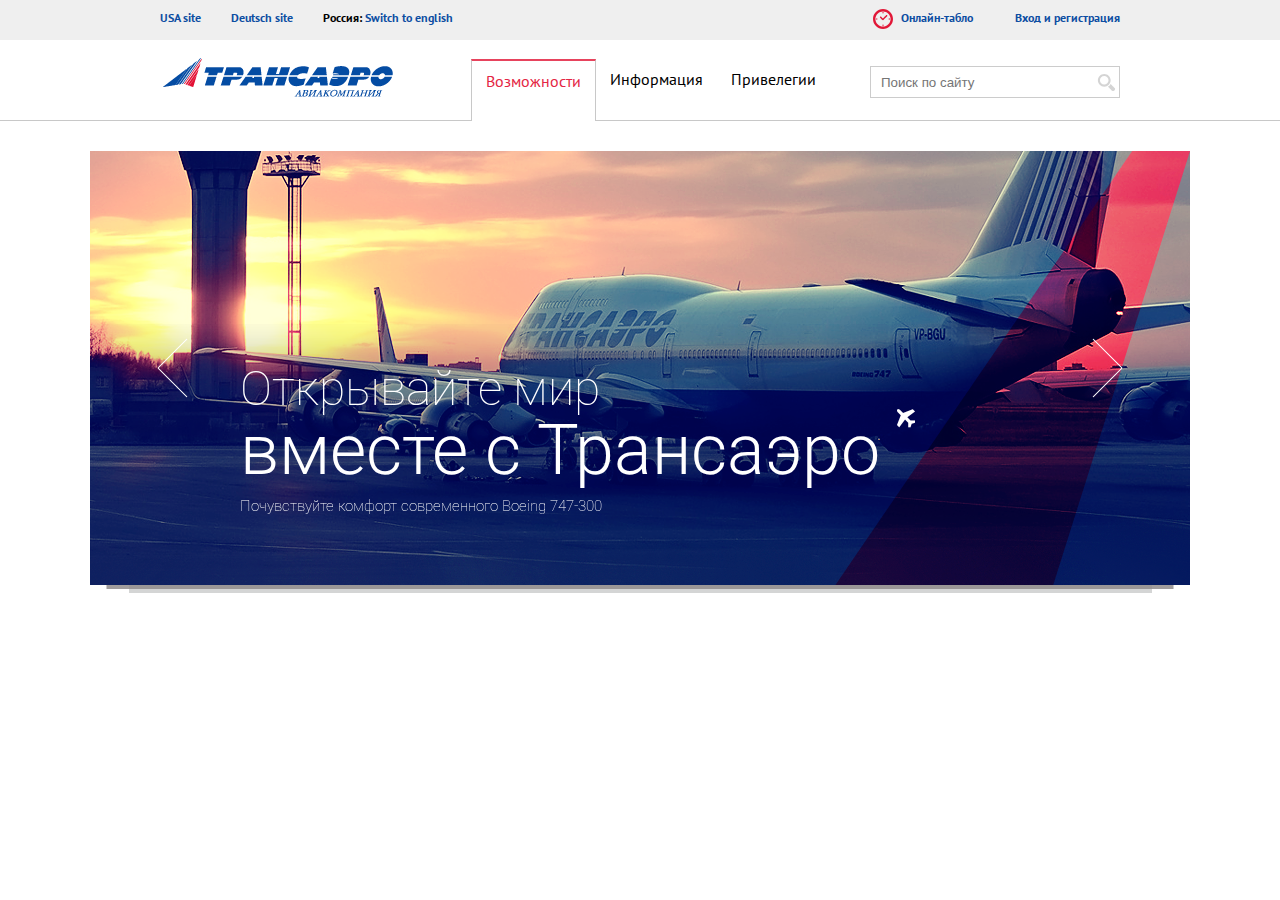
<file: index.html>
<!DOCTYPE html>
<html>
    <head>
        <title>Новый проект</title>
        <meta charset="UTF-8">
        <meta name="viewport" content="device-width, initial-scale=1.0">
        <link rel="shortcut icon"  type="image/x-icon" href="img/favicon/favicon.ico" />   
        <link href="css/style.less" rel="stylesheet/less" type="text/css" />
        <link href="plugins/jquery.bxslider.css" rel="stylesheet" type="text/css"/>
        <link href="fonts/Icon_font/style.css" rel="stylesheet" type="text/css"/>
        <script src="/js/less.min.js" type="text/javascript"></script>
        <link href='http://fonts.googleapis.com/css?family=PT+Sans:400,400italic,700,700italic' rel='stylesheet' type='text/css'>
        <link href='http://fonts.googleapis.com/css?family=Roboto:400,100,100italic,300,300italic&subset=latin,cyrillic-ext' rel='stylesheet' type='text/css'>
        <script type="text/javascript" src="http://ajax.googleapis.com/ajax/libs/jquery/1.11.2/jquery.min.js"></script>
        <script src="plugins/jquery.bxslider.min.js" type="text/javascript"></script>
    </head>
    <body>
        <header class="main-header">
            <div class="header-top">
                <div class="header-content">
                    <div class="link-blok link-blok_margin ">
                        <a href="#" class="link-blok__element link-blok__element_margin">USA site</a>
                        <a href="#" class="link-blok__element">Deutsch site</a>
                    </div>
                    <div class="link-blok">
                        <div class="link__ru">Россия:</div>
                        <a href="#" class="link-blok__element">Switch to english</a>
                    </div>
                    <div class="link-blok link-blok_float-left">
                        <a href="#" class="link-blok__element link-blok__element_margin2">
                            <img class="link-blok__img" src="img/project_icons/1.svg" alt="clock">
                            <span>Онлайн-табло</span>
                        </a>
                        <a href="#" class="link-blok__element">Вход и регистрация</a>
                    </div>
                </div> 
            </div>
            <div class="header-bottom">
                <div class="header-bottom-content">
                    <a href="/" class="logo"></a>
                    <nav class="navigation">
                        <ul class="navigation-list">
                            <li class="navigation-list__element navigation-list__element_activ">
                                <a class="navigation-list__link navigation-list__link_activ"  href="#">Возможности</a>
                            </li>
                            <li class="navigation-list__element">
                                <a class="navigation-list__link" href="#">Информация</a>
                            </li>
                            <li class="navigation-list__element">
                                <a class="navigation-list__link" href="#">Привелегии</a>
                            </li>
                        </ul>
                    </nav>
                    <div class="search search_fr search_dn">
                        <form  class="search__container" method="get" action="/">
                            <input placeholder="Поиск по сайту" type="text" class="search__input search__input_mt">
                            <button class="search__btn"></button>
                        </form>
                    </div>
                </div>
            </div>
        </header>
        <div class="content">          
            <div class="content-box">
                <div class="search search_margins search_none  search_dv">
                    <form  class="search__container" method="get" action="/">
                        <input placeholder="Поиск по сайту" type="text" class="search__input search__input_size  search__input_margins">
                        <button class="search__btn"></button>
                    </form>
                </div>
                <div class="slider">
                    <div class="bxsider-container">
                        <ul class="bxslider">
                            <li class="bxslider__element">
                                <img  src="img/project_img/img1.png" alt="Самолет"/>
                                <div class="bxslider__textgroup bxslider__textgroup_position">
                                    <p class="bxslider__text">Открывайте мир</p>
                                    <p class="bxslider__text bxslider__text_size1">вместе с Трансаэро <span class="bxslider__text_size3 icon-airplane"></span></p>
                                    <p class="bxslider__text bxslider__text_size2">Почувствуйте комфорт современного Boeing 747-300</p>
                                </div>
                            </li>
                            <li class="bxslider__element">
                                <img src="img/project_img/img2.jpg" alt="Самолет"/>
                            </li>
                        </ul>
                    </div>
                    <div class="slider__next-btn"></div>
                    <div class="slider__prev-btn"></div>
                </div>
                <div class="slider-bottom">
                    
                </div>
            </div>
        </div>
        <script src="/js/main.js" type="text/javascript"></script>
    </body>
</html>
</file>
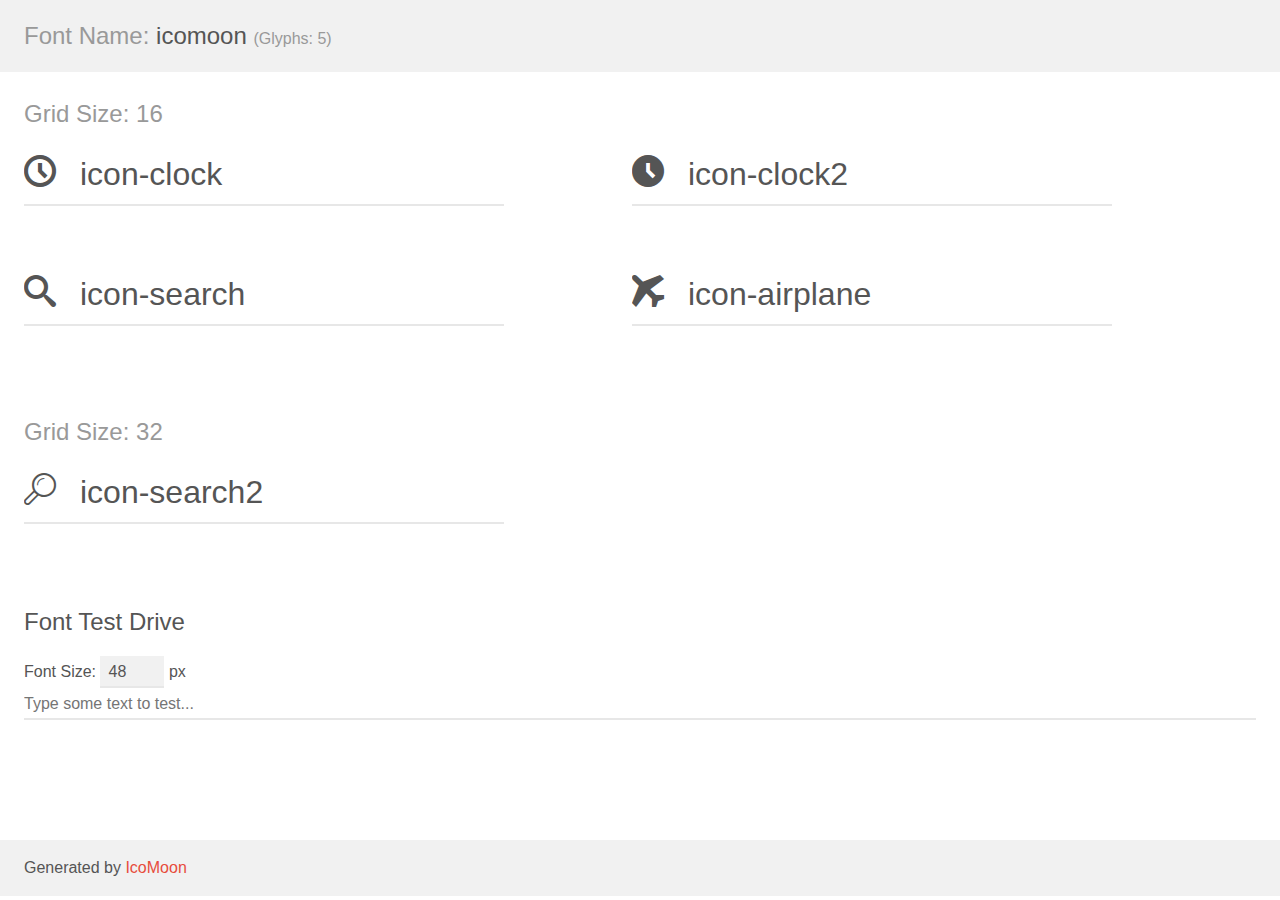
<file: fonts/Icon_font/demo.html>
<!doctype html>
<html>
<head>
	<meta charset="utf-8">
	<title>IcoMoon Demo</title>
	<meta name="description" content="An Icon Font Generated By IcoMoon.io">
	<meta name="viewport" content="width=device-width, initial-scale=1">
	<link rel="stylesheet" href="demo-files/demo.css">
	<link rel="stylesheet" href="style.css"></head>
<body>
	<div class="bgc1 clearfix">
		<h1 class="mhmm mvm"><span class="fgc1">Font Name:</span> icomoon <small class="fgc1">(Glyphs:&nbsp;5)</small></h1>
	</div>
	<div class="clearfix mhl ptl">
		<h1 class="mvm mtn fgc1">Grid Size: 16</h1>
		<div class="glyph fs1">
			<div class="clearfix bshadow0 pbs">
				<span class="icon-clock">
				
				</span>
				<span class="mls"> icon-clock</span>
			</div>
			<fieldset class="fs0 size1of1 clearfix hidden-true">
				<input type="text" readonly value="e601" class="unit size1of2" />
				<input type="text" maxlength="1" readonly value="&#xe601;" class="unitRight size1of2 talign-right" />
			</fieldset>
			<div class="fs0 bshadow0 clearfix hidden-true">
				<span class="unit pvs fgc1">liga: </span>
				<input type="text" readonly value="clock, time2" class="liga unitRight" />
			</div>
		</div>
		<div class="glyph fs1">
			<div class="clearfix bshadow0 pbs">
				<span class="icon-clock2">
				
				</span>
				<span class="mls"> icon-clock2</span>
			</div>
			<fieldset class="fs0 size1of1 clearfix hidden-true">
				<input type="text" readonly value="e602" class="unit size1of2" />
				<input type="text" maxlength="1" readonly value="&#xe602;" class="unitRight size1of2 talign-right" />
			</fieldset>
			<div class="fs0 bshadow0 clearfix hidden-true">
				<span class="unit pvs fgc1">liga: </span>
				<input type="text" readonly value="clock2, time3" class="liga unitRight" />
			</div>
		</div>
		<div class="glyph fs1">
			<div class="clearfix bshadow0 pbs">
				<span class="icon-search">
				
				</span>
				<span class="mls"> icon-search</span>
			</div>
			<fieldset class="fs0 size1of1 clearfix hidden-true">
				<input type="text" readonly value="e603" class="unit size1of2" />
				<input type="text" maxlength="1" readonly value="&#xe603;" class="unitRight size1of2 talign-right" />
			</fieldset>
			<div class="fs0 bshadow0 clearfix hidden-true">
				<span class="unit pvs fgc1">liga: </span>
				<input type="text" readonly value="search, magnifier" class="liga unitRight" />
			</div>
		</div>
		<div class="glyph fs1">
			<div class="clearfix bshadow0 pbs">
				<span class="icon-airplane">
				
				</span>
				<span class="mls"> icon-airplane</span>
			</div>
			<fieldset class="fs0 size1of1 clearfix hidden-true">
				<input type="text" readonly value="e600" class="unit size1of2" />
				<input type="text" maxlength="1" readonly value="&#xe600;" class="unitRight size1of2 talign-right" />
			</fieldset>
			<div class="fs0 bshadow0 clearfix hidden-true">
				<span class="unit pvs fgc1">liga: </span>
				<input type="text" readonly value="airplane, travel" class="liga unitRight" />
			</div>
		</div>
	</div>
	<div class="clearfix mhl ptl">
		<h1 class="mvm mtn fgc1">Grid Size: 32</h1>
		<div class="glyph fs2">
			<div class="clearfix bshadow0 pbs">
				<span class="icon-search2">
				
				</span>
				<span class="mls"> icon-search2</span>
			</div>
			<fieldset class="fs0 size1of1 clearfix hidden-true">
				<input type="text" readonly value="e604" class="unit size1of2" />
				<input type="text" maxlength="1" readonly value="&#xe604;" class="unitRight size1of2 talign-right" />
			</fieldset>
			<div class="fs0 bshadow0 clearfix hidden-true">
				<span class="unit pvs fgc1">liga: </span>
				<input type="text" readonly value="" class="liga unitRight" />
			</div>
		</div>
	</div>

	<!--[if gt IE 8]><!-->
	<div class="mhl clearfix mbl">
		<h1>Font Test Drive</h1>
		<label>
			Font Size: <input id="fontSize" type="number" class="textbox0 mbm"
			min="8" value="48" />
			px
		</label>
		<input id="testText" type="text" class="phl size1of1 mvl"
		placeholder="Type some text to test..." value=""/>
		</label>
		<div id="testDrive" class="icon-">&nbsp;
		</div>
	</div>
	<!--<![endif]-->
	<div class="bgc1 clearfix">
		<p class="mhl">Generated by <a href="https://icomoon.io/app">IcoMoon</a></p>
	</div>

	<script src="demo-files/demo.js"></script>
</body>
</html>
</file>
<file: fonts/Icon_font/style.css>
@font-face {
	font-family: 'icomoon';
	src:url('fonts/icomoon.eot?-5qaqsu');
	src:url('fonts/icomoon.eot?#iefix-5qaqsu') format('embedded-opentype'),
		url('fonts/icomoon.ttf?-5qaqsu') format('truetype'),
		url('fonts/icomoon.woff?-5qaqsu') format('woff'),
		url('fonts/icomoon.svg?-5qaqsu#icomoon') format('svg');
	font-weight: normal;
	font-style: normal;
}

[class^="icon-"], [class*=" icon-"] {
	font-family: 'icomoon';
	speak: none;
	font-style: normal;
	font-weight: normal;
	font-variant: normal;
	text-transform: none;
	line-height: 1;

	/* Better Font Rendering =========== */
	-webkit-font-smoothing: antialiased;
	-moz-osx-font-smoothing: grayscale;
}

.icon-clock:before {
	content: "\e601";
}
.icon-clock2:before {
	content: "\e602";
}
.icon-search:before {
	content: "\e603";
}
.icon-airplane:before {
	content: "\e600";
}
.icon-search2:before {
	content: "\e604";
}
</file>
<file: fonts/Icon_font/demo-files/demo.css>
body {
	padding: 0;
	margin: 0;
	font-family: sans-serif;
	font-size: 1em;
	line-height: 1.5;
	color: #555;
	background: #fff;
}
h1 {
	font-size: 1.5em;
	font-weight: normal;
}
small {
	font-size: .66666667em;
}
a {
	color: #e74c3c;
	text-decoration: none;
}
a:hover, a:focus {
	box-shadow: 0 1px #e74c3c;
}
.bshadow0, input {
	box-shadow: inset 0 -2px #e7e7e7;
}
input:hover {
	box-shadow: inset 0 -2px #ccc;
}
input, fieldset {
	font-size: 1em;
	margin: 0;
	padding: 0;
	border: 0;
}
input {
	color: inherit;
	line-height: 1.5;
	height: 1.5em;
	padding: .25em 0;
}
input:focus {
	outline: none;
	box-shadow: inset 0 -2px #449fdb;
}
.glyph {
	font-size: 16px;
	width: 15em;
	padding-bottom: 1em;
	margin-right: 4em;
	margin-bottom: 1em;
	float: left;
	overflow: hidden;
}
.liga {
	width: 80%;
	width: calc(100% - 2.5em);
}
.talign-right {
	text-align: right;
}
.talign-center {
	text-align: center;
}
.bgc1 {
	background: #f1f1f1;
}
.fgc1 {
	color: #999;
}
.fgc0 {
	color: #000;
}
p {
	margin-top: 1em;
	margin-bottom: 1em;
}
.mvm {
	margin-top: .75em;
	margin-bottom: .75em;
}
.mtn {
	margin-top: 0;
}
.mtl, .mal {
	margin-top: 1.5em;
}
.mbl, .mal {
	margin-bottom: 1.5em;
}
.mal, .mhl {
	margin-left: 1.5em;
	margin-right: 1.5em;
}
.mhmm {
	margin-left: 1em;
	margin-right: 1em;
}
.mls {
	margin-left: .25em;
}
.ptl {
	padding-top: 1.5em;
}
.pbs, .pvs {
	padding-bottom: .25em;
}
.pvs, .pts {
	padding-top: .25em;
}
.unit {
	float: left;
}
.unitRight {
	float: right;
}
.size1of2 {
	width: 50%;
}
.size1of1 {
	width: 100%;
}
.clearfix:before, .clearfix:after {
	content: " ";
	display: table;
}
.clearfix:after {
	clear: both;
}
.hidden-true {
	display: none;
}
.textbox0 {
	width: 3em;
	background: #f1f1f1;
	padding: .25em .5em;
	line-height: 1.5;
	height: 1.5em;
}
#testDrive {
	display: block;
	padding-top: 24px;
	line-height: 1.5;
}
.fs0 {
	font-size: 16px;
}
.fs1 {
	font-size: 32px;
}
.fs2 {
	font-size: 32px;
}
</file>
